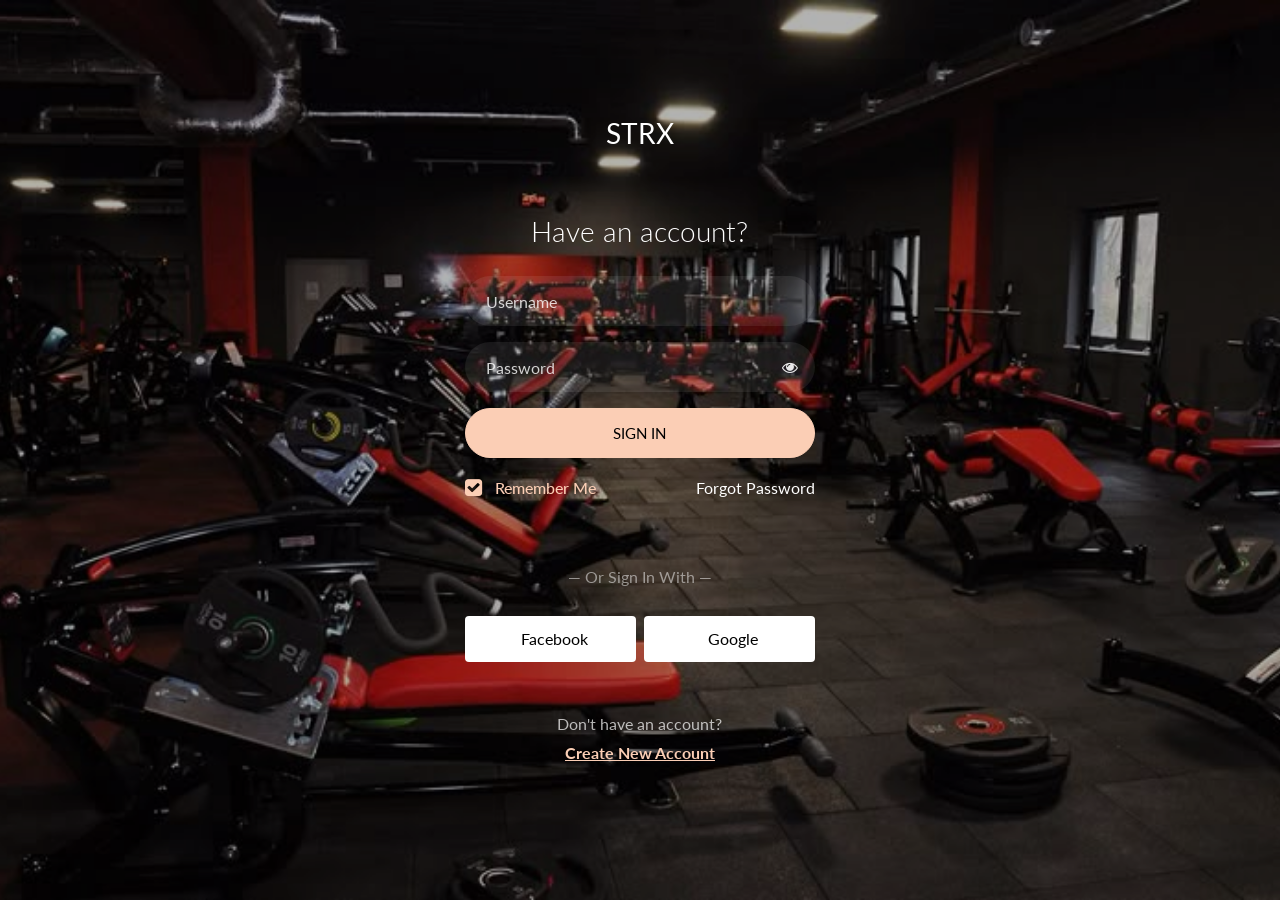
<file: login/index.html>
<!doctype html>
<html lang="en">
  <head>
  	<title>STRX</title>
    <meta charset="utf-8">
    <meta name="viewport" content="width=device-width, initial-scale=1, shrink-to-fit=no">

	<link href="https://fonts.googleapis.com/css?family=Lato:300,400,700&display=swap" rel="stylesheet">

	<link rel="stylesheet" href="https://stackpath.bootstrapcdn.com/font-awesome/4.7.0/css/font-awesome.min.css">
	
	<link rel="stylesheet" href="css/style.css">

	</head>
	<body class="img js-fullheight" style="background-image: url(images/bg.jpg);">
	<div id="alertBox"></div>
	<section class="ftco-section">
		<div class="container">
			<div class="row justify-content-center">
				<div class="col-md-6 text-center mb-5">
					<h2 class="heading-section">STRX</h2>
				</div>
			</div>
			<div class="row justify-content-center">
				<div class="col-md-6 col-lg-4">
					<div class="login-wrap p-0">
		      	<h3 class="mb-4 text-center">Have an account?</h3>
		      	<form action="#" class="signin-form">
		      		<div class="form-group">
		      			<input type="text" id="loginUsername" class="form-control" placeholder="Username" required>
		      		</div>
	            <div class="form-group">
	              <input id="password-field" type="password" class="form-control" placeholder="Password" required>
	              <span toggle="#password-field" class="fa fa-fw fa-eye field-icon toggle-password"></span>
	            </div>
	            <div class="form-group">
	            	<button type="submit" class="form-control btn btn-primary submit px-3">Sign In</button>
	            </div>
	            <div class="form-group d-md-flex">
	            	<div class="w-50">
		            	<label class="checkbox-wrap checkbox-primary">Remember Me
									  <input type="checkbox" checked>
									  <span class="checkmark"></span>
									</label>
								</div>
								<div class="w-50 text-md-right">
									<a href="#" style="color: #fff">Forgot Password</a>
								</div>
	            </div>
	          </form>
			<p class="w-100 text-center mt-5 mb-4" style="color: rgba(255,255,255,0.5);">
            &mdash; Or Sign In With &mdash;
          </p>

          <div class="social d-flex text-center mb-5">
            <a href="#" class="px-2 py-2 mr-md-1 rounded"><span class="ion-logo-facebook mr-2"></span> Facebook</a>
            <a href="#" class="px-2 py-2 ml-md-1 rounded"><span class="ion-logo-google mr-2"></span> Google</a>
          </div>

          <div class="w-100 text-center">
            <p style="color: rgba(255, 255, 255, 0.7); margin-bottom: 0;">Don't have an account?</p>
            <a href="register.html" style="color: #fbceb5; font-weight: bold; text-decoration: underline;">Create New Account</a>
          </div>
		      </div>
				</div>
			</div>
		</div>
	</section>

	<script src="js/jquery.min.js"></script>
  <script src="js/popper.js"></script>
  <script src="js/bootstrap.min.js"></script>
  <script src="js/main.js"></script>

    <script>
    document.querySelector('.signin-form').addEventListener('submit', async function (e) {
        e.preventDefault(); 
        
        const userField = document.getElementById('loginUsername'); // Ambil element-nya
        const passField = document.getElementById('password-field');
        const alertBox = document.getElementById('alertBox');

        // Munculin loading biar gak bingung
        alertBox.innerHTML = '<div id="message" style="background: orange;">Mengecek...</div>';

        try {
            const res = await fetch("https://herisusanta.my.id/javalogin/api/auth.php", {
                method: "POST",
                headers: { "Content-Type": "application/x-www-form-urlencoded" },
                body: `action=login&username=${encodeURIComponent(userField.value)}&password=${encodeURIComponent(passField.value)}`
            });

            const data = await res.json();

            if (data.status === "success") {
                localStorage.setItem("username", userField.value);
                alertBox.innerHTML = '<div id="message" style="background: #28a745;">Login Berhasil!</div>';
                setTimeout(() => window.location.href = "../index.html", 1000);
            } else {
                // INI KUNCINYA: Alert Merah & Nama Dihapus
                alertBox.innerHTML = `<div id="message" style="background: #ff4e4e;">Gagal: Akun Tidak Terdaftar!</div>`;
                
                // Kosongin lagi kotaknya biar bersih
                userField.value = ""; 
                passField.value = "";
                
                // Alert hilang otomatis setelah 3 detik
                setTimeout(() => { alertBox.innerHTML = ""; }, 3000);
            }
        } catch (error) {
            alertBox.innerHTML = '<div id="message" style="background: #ff4e4e;">Server Error!</div>';
        }
    });
</script>
	</body>
</html>
</file>
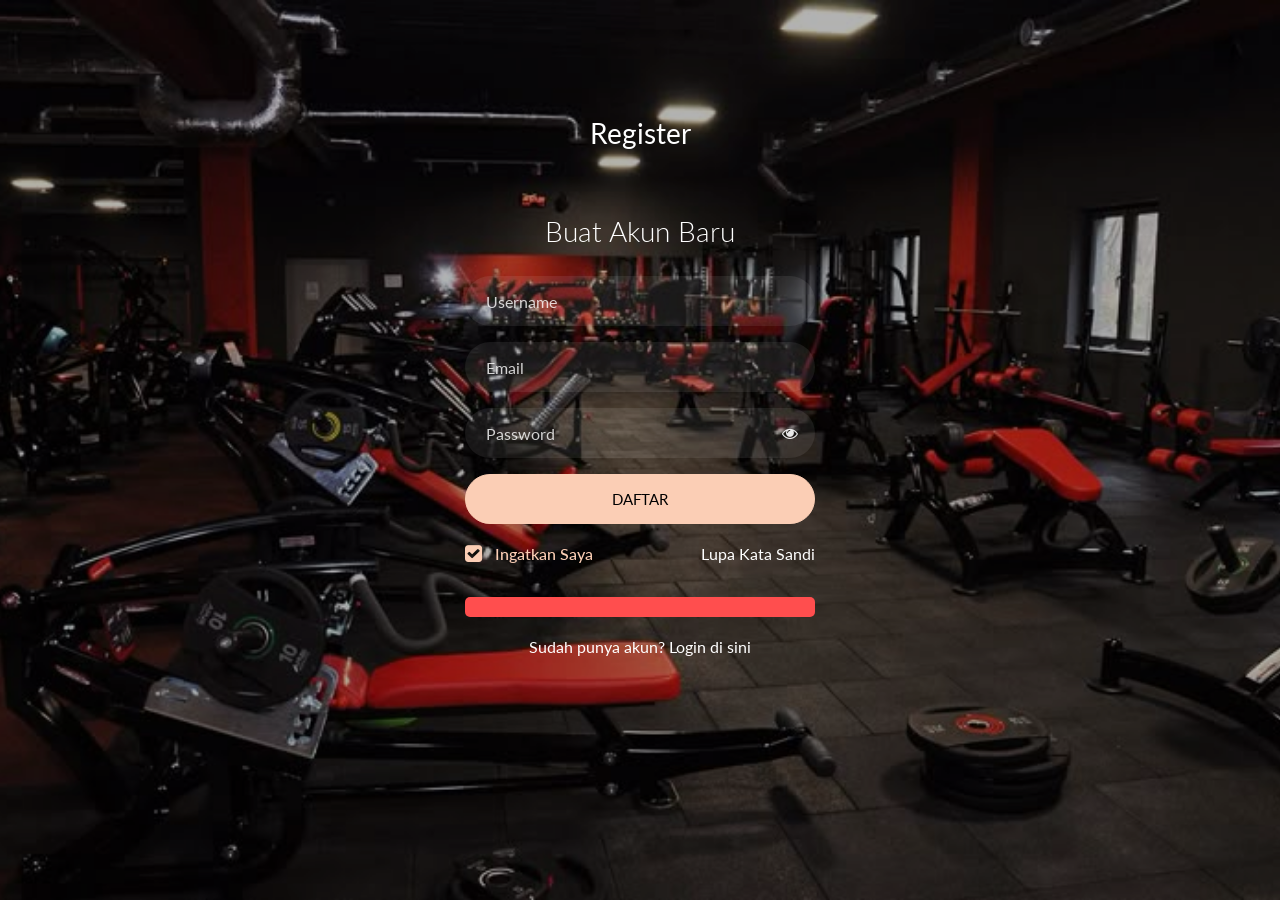
<file: login/register.html>
<!doctype html>
<html lang="en">
<head>
    <title>Register STRX</title>
    <meta charset="utf-8">
    <meta name="viewport" content="width=device-width, initial-scale=1, shrink-to-fit=no">
    <link href="https://fonts.googleapis.com/css?family=Lato:300,400,700&display=swap" rel="stylesheet">
    <link rel="stylesheet" href="https://stackpath.bootstrapcdn.com/font-awesome/4.7.0/css/font-awesome.min.css">
    <link rel="stylesheet" href="css/style.css">
</head>
<body class="img js-fullheight" style="background-image: url(images/bg.jpg);">
    <section class="ftco-section">
        <div class="container">
            <div class="row justify-content-center">
                <div class="col-md-6 text-center mb-5">
                    <h2 class="heading-section">Register</h2>
                </div>
            </div>
            <div class="row justify-content-center">
                <div class="col-md-6 col-lg-4">
                    <div class="login-wrap p-0">
                        <h3 class="mb-4 text-center">Buat Akun Baru</h3>
                        
                        <form id="registerForm" class="signin-form">
                            <div class="form-group">
                                <input type="text" id="username" class="form-control" placeholder="Username" required>
                            </div>
                            <div class="form-group">
                                <input type="email" id="email" class="form-control" placeholder="Email" required>
                            </div>
                            <div class="form-group">
                                <input id="password" type="password" class="form-control" placeholder="Password" required>
                                <span toggle="#password" class="fa fa-fw fa-eye field-icon toggle-password"></span>
                            </div>
                            <div class="form-group">
                                <button type="submit" class="form-control btn btn-primary submit px-3">Daftar</button>
                            </div>
                            <div class="form-group d-md-flex">
                                <div class="w-50">
                                    <label class="checkbox-wrap checkbox-primary">Ingatkan Saya
                                        <input type="checkbox" checked>
                                        <span class="checkmark"></span>
                                    </label>
                                </div>
                                <div class="w-50 text-md-right">
                                    <a href="#" style="color: #fff">Lupa Kata Sandi</a>
                                </div>
                            </div>
                        </form>
                        <p id="message" style="color: white; text-align: center; margin-top: 15px;"></p>
                        
                        <p class="w-100 text-center">
                            <a href="index.html" style="color: #fff">Sudah punya akun? Login di sini</a>
                        </p>
                    </div>
                </div>
            </div>
        </div>
    </section>

    <script src="js/jquery.min.js"></script>
    <script src="js/popper.js"></script>
    <script src="js/bootstrap.min.js"></script>
    <script src="js/main.js"></script>
    <script src="js/register.js" defer></script>
</body>
</html>
</file>
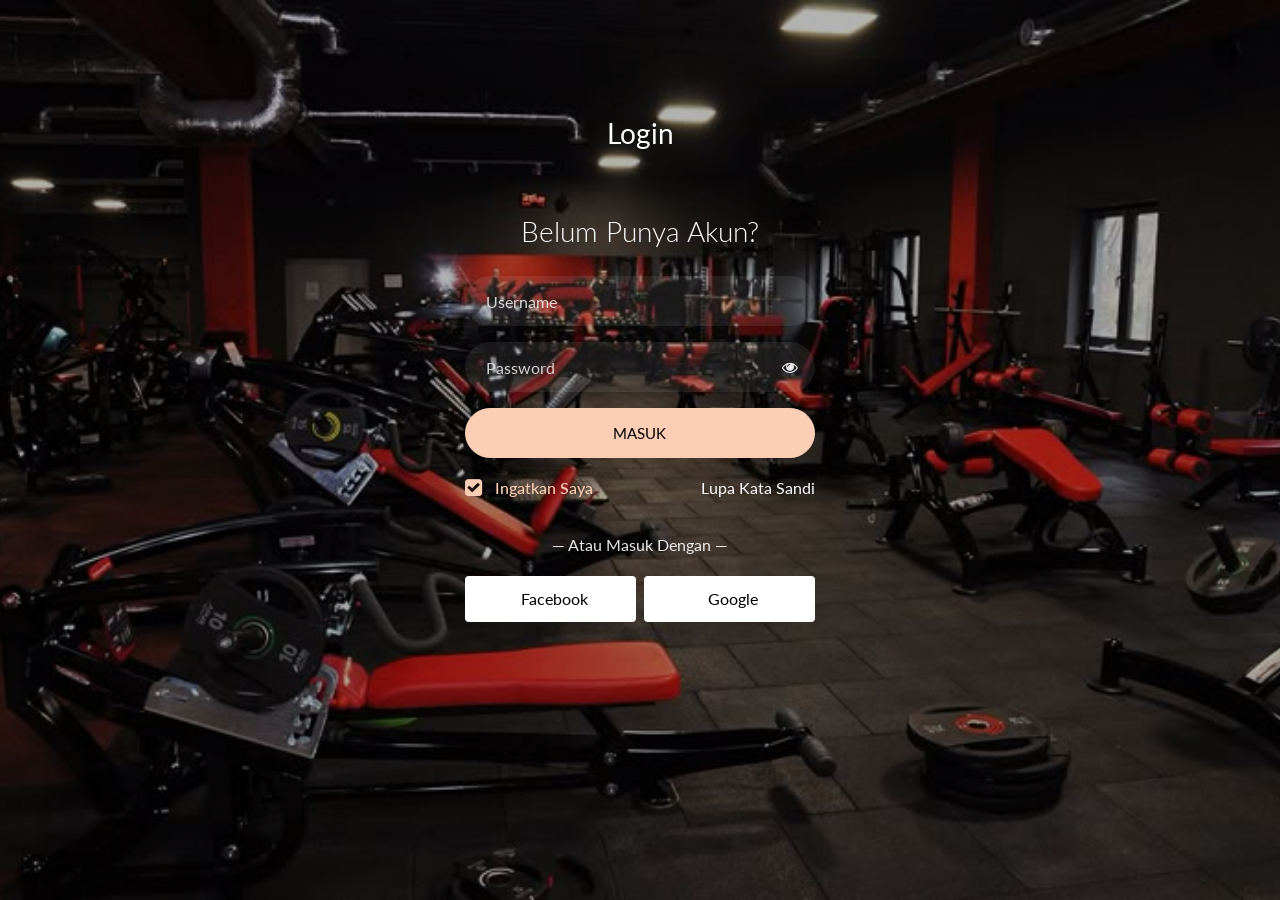
<file: login/register.html.html>
<!doctype html>
<html lang="en">
  <head>
  	<title>Login STRX</title>
    <meta charset="utf-8">
    <meta name="viewport" content="width=device-width, initial-scale=1, shrink-to-fit=no">

	<link href="https://fonts.googleapis.com/css?family=Lato:300,400,700&display=swap" rel="stylesheet">

	<link rel="stylesheet" href="https://stackpath.bootstrapcdn.com/font-awesome/4.7.0/css/font-awesome.min.css">
	
	<link rel="stylesheet" href="css/style.css">

	</head>
	<body class="img js-fullheight" style="background-image: url(images/bg.jpg);">
	<section class="ftco-section">
		<div class="container">
			<div class="row justify-content-center">
				<div class="col-md-6 text-center mb-5">
					<h2 class="heading-section">Login</h2>
				</div>
			</div>
			<div class="row justify-content-center">
				<div class="col-md-6 col-lg-4">
					<div class="login-wrap p-0">
		      	<h3 class="mb-4 text-center">Belum Punya Akun?</h3>
		      	<form action="#" class="signin-form">
		      		<div class="form-group">
		      			<input type="text" class="form-control" placeholder="Username" required>
		      		</div>
	            <div class="form-group">
	              <input id="Password-field" type="Password" class="form-control" placeholder="Password" required>
	              <span toggle="#Password-field" class="fa fa-fw fa-eye field-icon toggle-Password"></span>
	            </div>
	            <div class="form-group">
	            	<button type="submit" class="form-control btn btn-primary submit px-3">Masuk</button>
	            </div>
	            <div class="form-group d-md-flex">
	            	<div class="w-50">
		            	<label class="checkbox-wrap checkbox-primary">Ingatkan Saya
									  <input type="checkbox" checked>
									  <span class="checkmark"></span>
									</label>
								</div>
								<div class="w-50 text-md-right">
									<a href="#" style="color: #fff">Lupa Kata Sandi</a>
								</div>
	            </div>
	          </form>
	          <p class="w-100 text-center">&mdash; Atau Masuk Dengan &mdash;</p>
	          <div class="social d-flex text-center">
	          	<a href="#" class="px-2 py-2 mr-md-1 rounded"><span class="ion-logo-facebook mr-2"></span> Facebook</a>
	          	<a href="#" class="px-2 py-2 ml-md-1 rounded"><span class="ion-logo-twitter mr-2"></span> Google</a>
	          </div>
		      </div>
				</div>
			</div>
		</div>
	</section>

	<script src="js/jquery.min.js"></script>
  <script src="js/popper.js"></script>
  <script src="js/bootstrap.min.js"></script>
  <script src="js/main.js"></script>

	</body>
</html>
</file>
